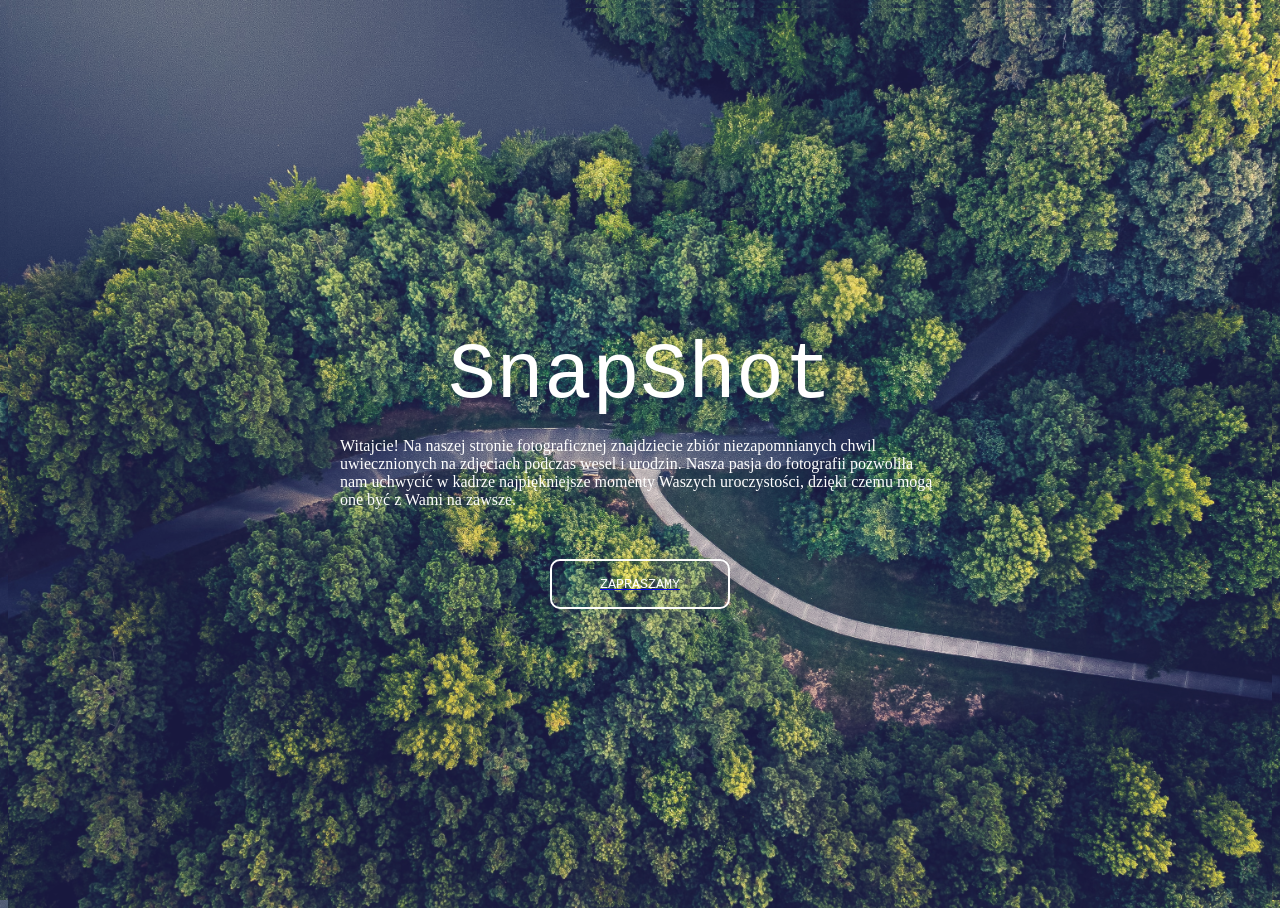
<file: Nowy folder (2)/index.html>
<!DOCTYPE html>
<html>
<head>

    <title>SnapShot </title>
    <link type="text/css" rel="stylesheet" href="csslogowanie.css">
   <link rel="shorycut icon" href="photo-camera.png">
</head>

<body>

    <div class="heading">
        <p class="title">SnapShot </p>
        <p class="subtitle">Witajcie! Na naszej stronie fotograficznej znajdziecie zbiór niezapomnianych chwil uwiecznionych na zdjęciach podczas wesel i urodzin. Nasza pasja do fotografii pozwoliła nam uchwycić w kadrze najpiękniejsze momenty Waszych uroczystości, dzięki czemu mogą one być z Wami na zawsze.</p>
        <a href="project.html"><button class="register">ZAPRASZAMY</button>
        </a>
        
    </div>

</body>
    
</html>
</file>
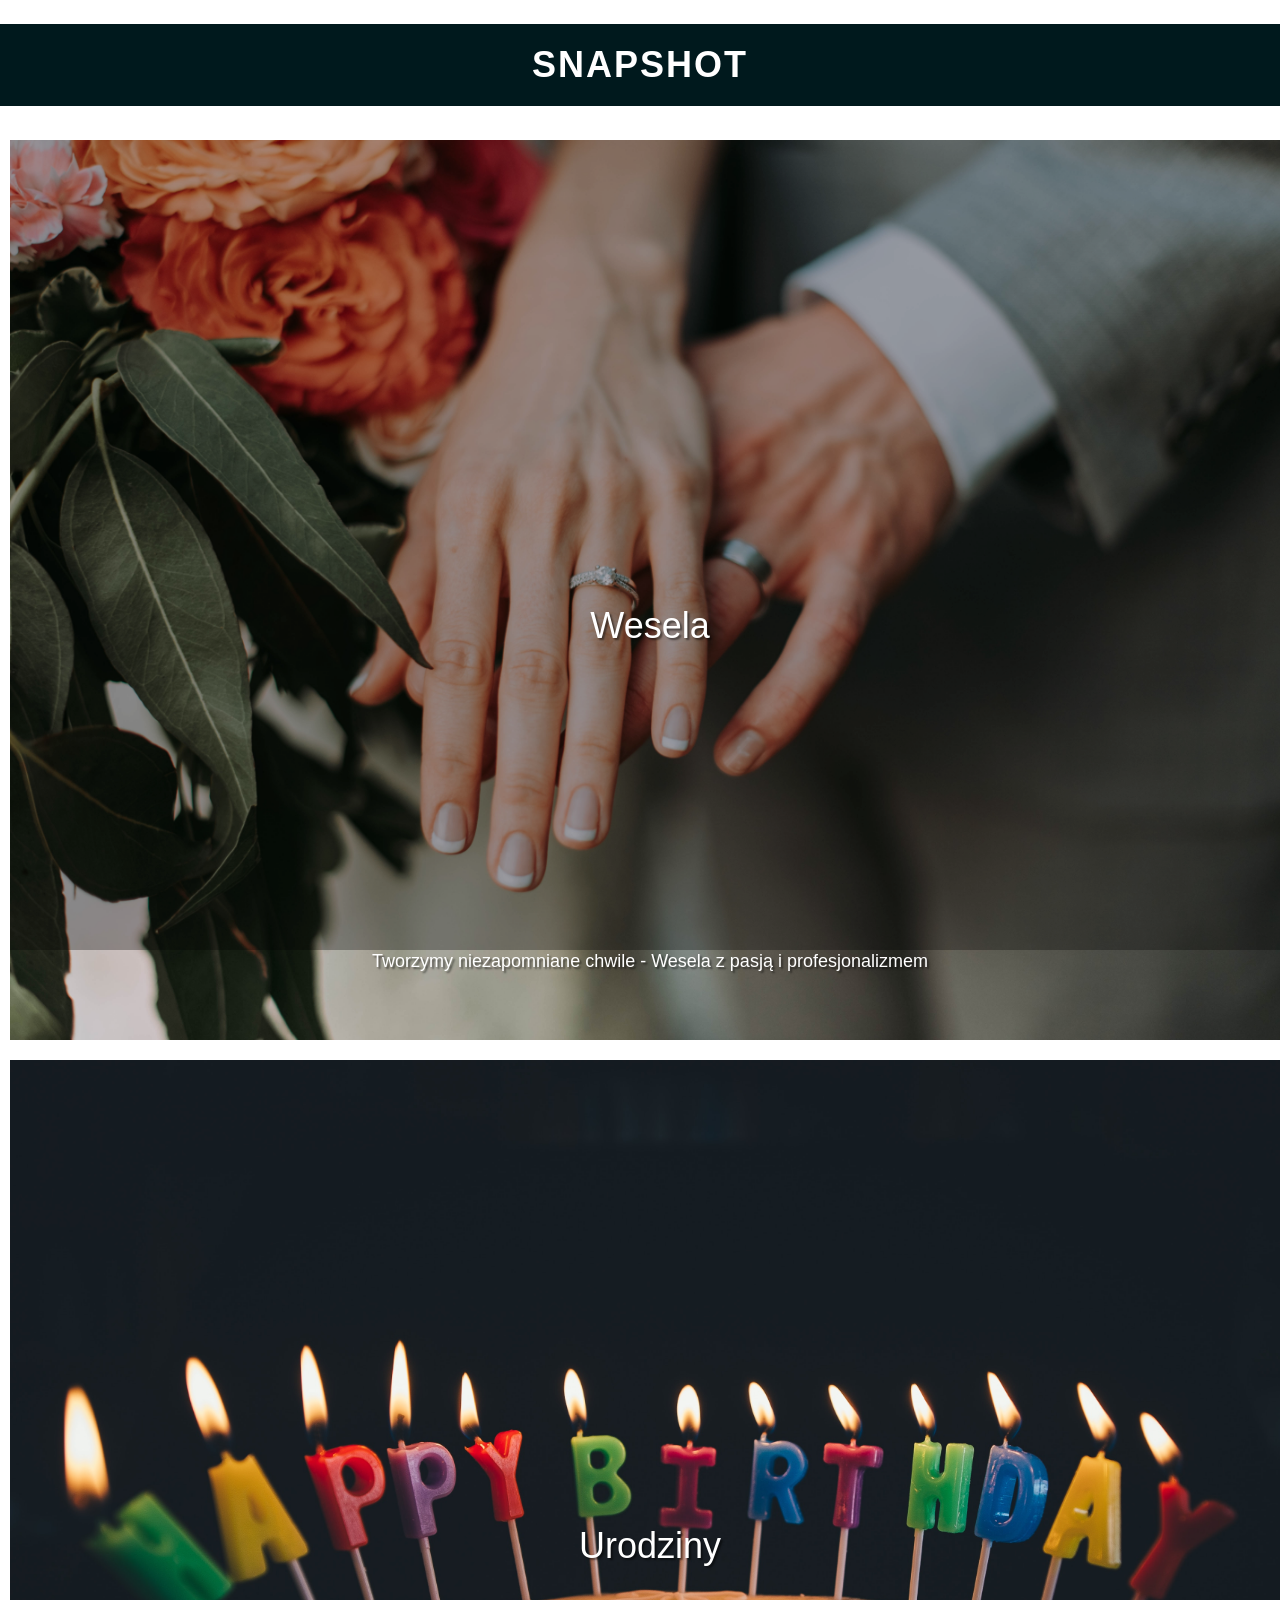
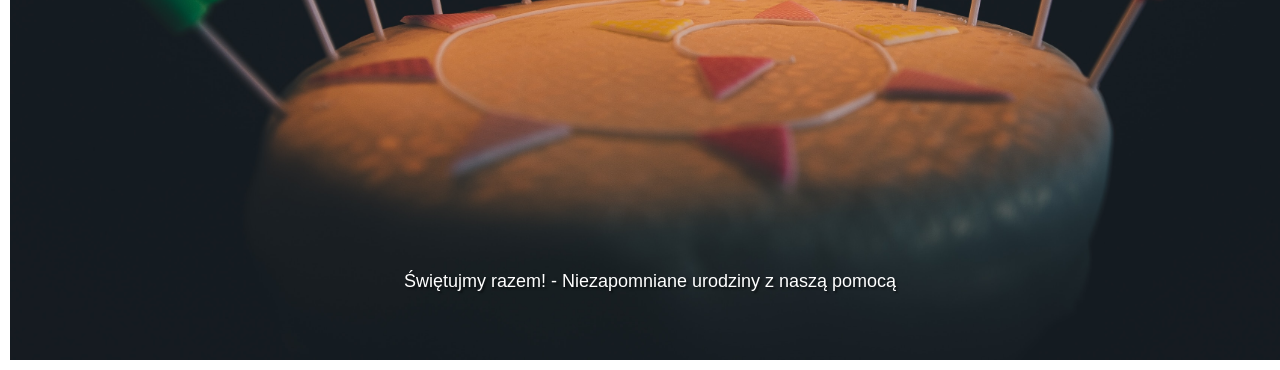
<file: Nowy folder (2)/project.html>
<!DOCTYPE html>
<html>
    <head>
        <title>SnapShot</title> 
        <link type="text/css" rel="stylesheet" href="csspodstrona.css">
    </head>

    <body>
        <h1 class="tytul">SnapShot</h1>
        <div class="heading">
            <a href="podstrwesele.html">
                <p class="title">Wesela</p> 
                <p class="subtitle">Tworzymy niezapomniane chwile - Wesela z pasją i profesjonalizmem</p>
            </a>
        </div>
        <div class="heading2">
            <a href="podstrurodziny.html">
                <p class="title">Urodziny</p>
                <p class="subtitle">Świętujmy razem! - Niezapomniane urodziny z naszą pomocą</p>
            </a>
        </div>
    </body>
</html>
</file>
<file: Nowy folder (2)/csslogowanie.css>
html, body{
    height: 100%;
    background-image:url(daniel-shapiro-K3NwBdSaja0-unsplash.jpg);
    background-size: cover;
    background-position: center;
    background-color: rgb(24, 24, 62);
    background-blend-mode: screen;

}

.heading,.register{
color: white;

}

.heading{
    width: 600px;
    height: 400px;
    margin: auto;
    position: absolute;
    top: 0px; bottom: 0px; right: 0px; left: 0px; 
    
}

.title{
    text-align: center;
    font-size: 80px;
    font-family: 'Courier New', Courier, monospace;
    font-weight: normal;
    margin-bottom: 0px;

}
.saptitle{
    text-align: center;
    font-size: 30px;
    font-family: 'Courier New', Courier, monospace;

}

.register{
    width: 180px;
    height: 50px;
    font-family: 'Courier New', Courier, monospace;
    margin: 50px auto;
    display: block;
    background-color: rgba(0, 0, 0, 0);
    border:  2px solid white;
    border-radius: 10px;
    cursor: pointer;

    transition: background-color 1000ms; color: 1000ms;
}

.register:hover{
    background-color: white;
    color: #222222;
    transition: background-color 1000ms; color: 1000ms;
}
</file>
<file: Nowy folder (2)/csspodstrona.css>
body {
    margin: 0;
    padding: 0;
    font-family: Arial, sans-serif;
    background-color: #ffffff;
    color: #000000;
}

.tytul {
    text-align: center;
    background-color: #00191d;
    padding: 20px;
    color: #fff;
    font-size: 36px;
    font-weight: bold;
    text-transform: uppercase;
    letter-spacing: 2px;
}

.heading, .heading2 {
    width: 100vw;
    height: 100vh;
    text-align: center;
    background-size: cover;
    background-position: center center;
    position: relative;
    overflow: hidden;
    border: 10px solid white;
    transition: border-color 0.5s ease-in-out;
}

.heading:hover, .heading2:hover {
    border-color: #00191d;
}

.heading:before {
    content: "";
    display: block;
    position: absolute;
    top: 0;
    left: 0;
    width: 100%;
    height: 90%;
    background: rgba(0, 0, 0, 0.3);
}

.title {
    font-size: 36px;
    color: #FFF;
    text-shadow: 2px 2px 2px rgba(0, 0, 0, 0.5);
    position: absolute;
    top: 50%;
    left: 50%;
    transform: translate(-50%, -50%);
    z-index: 1;
}

.subtitle {
    font-size: 18px;
    color: #FFF;
    margin-top: 20px;
    text-shadow: 2px 2px 2px rgba(0, 0, 0, 0.5);
    position: absolute;
    bottom: 50px;
    left: 50%;
    transform: translateX(-50%);
    z-index: 1;
}

.btn {
    display: inline-block;
    padding: 12px 24px;
    border: 2px solid #FFF;
    background-color: transparent;
    color: #FFF;
    font-size: 16px;
    font-weight: bold;
    text-transform: uppercase;
    letter-spacing: 1px;
    text-decoration: none;
    transition: background-color 0.5s ease-in-out, color 0.5s ease-in-out;
}

.btn:hover {
    background-color: #FFF;
    color: #00191d;
}

.heading {
    background-image: url('samantha-gades-RHAtRIT3-CE-unsplash.jpg');
}

.heading2 {
    background-image: url('annie-spratt-M20ylqCzSZw-unsplash.jpg');
}
</file>
